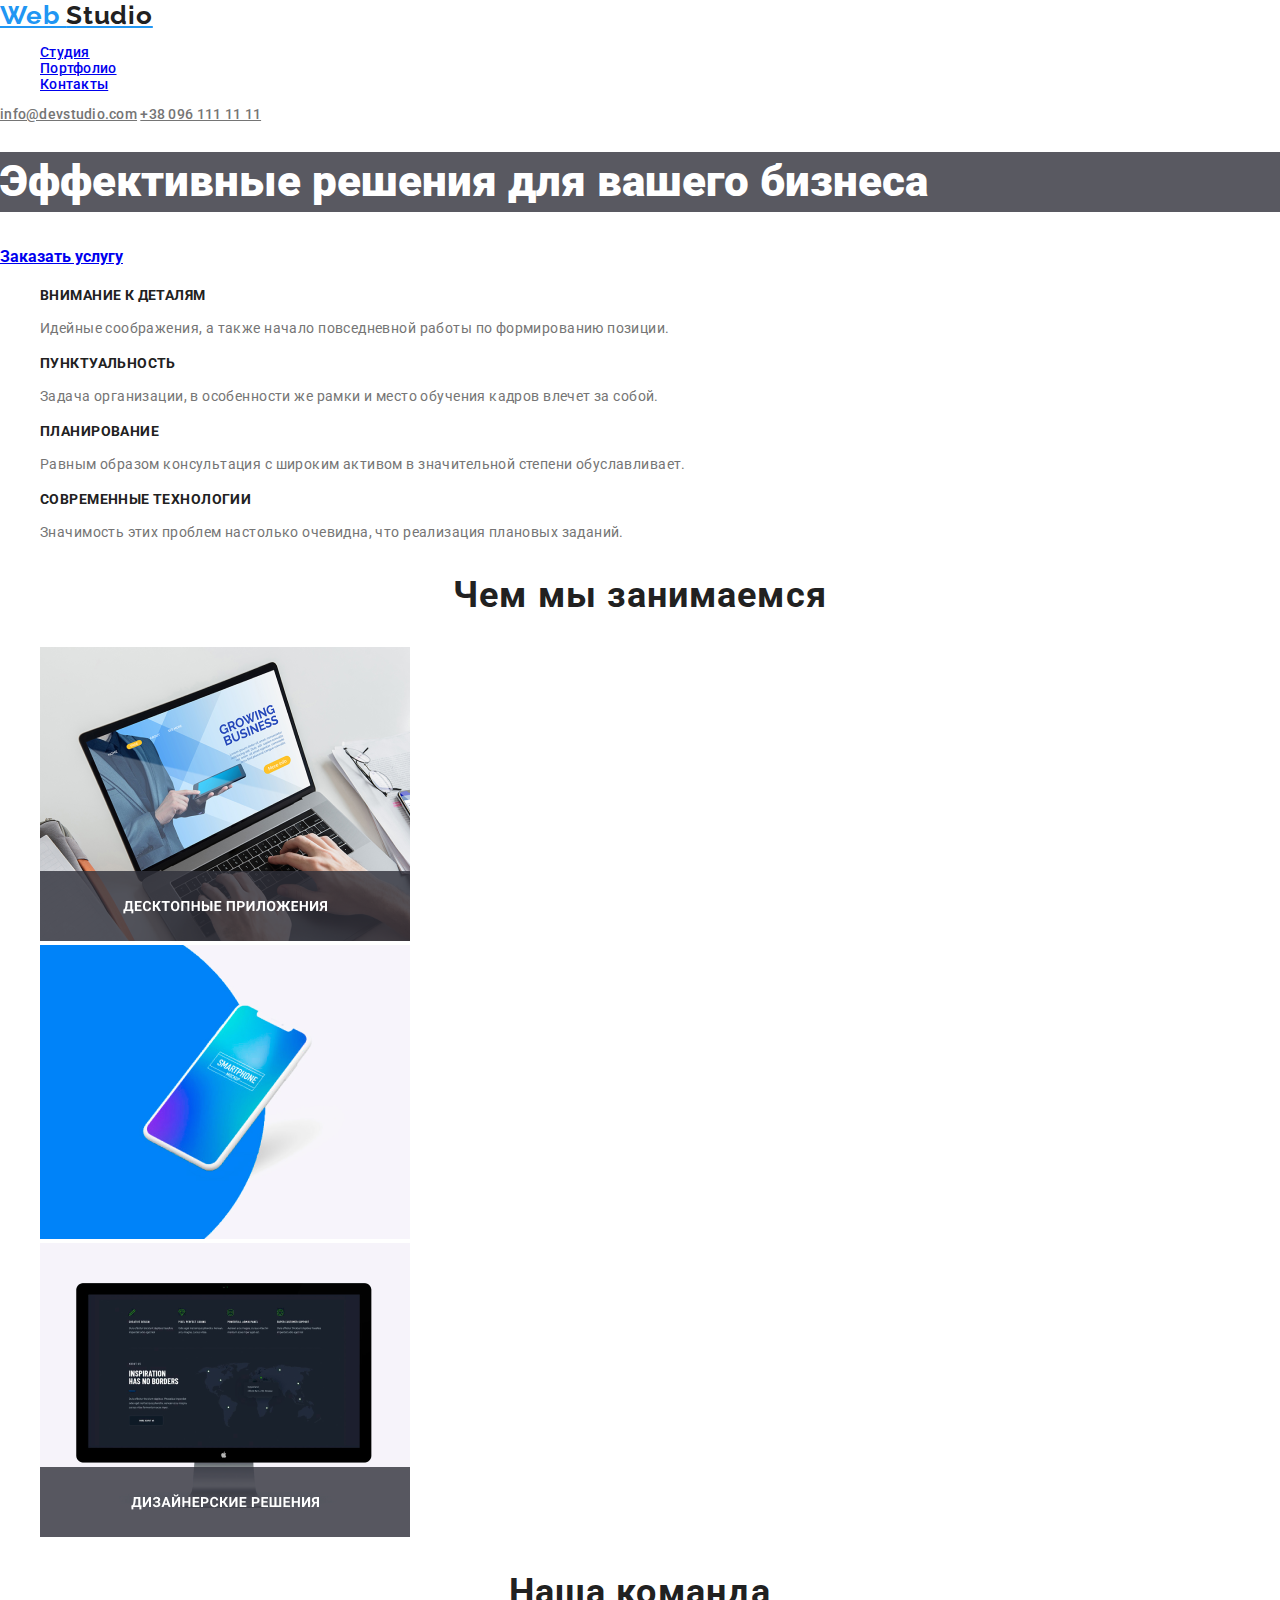
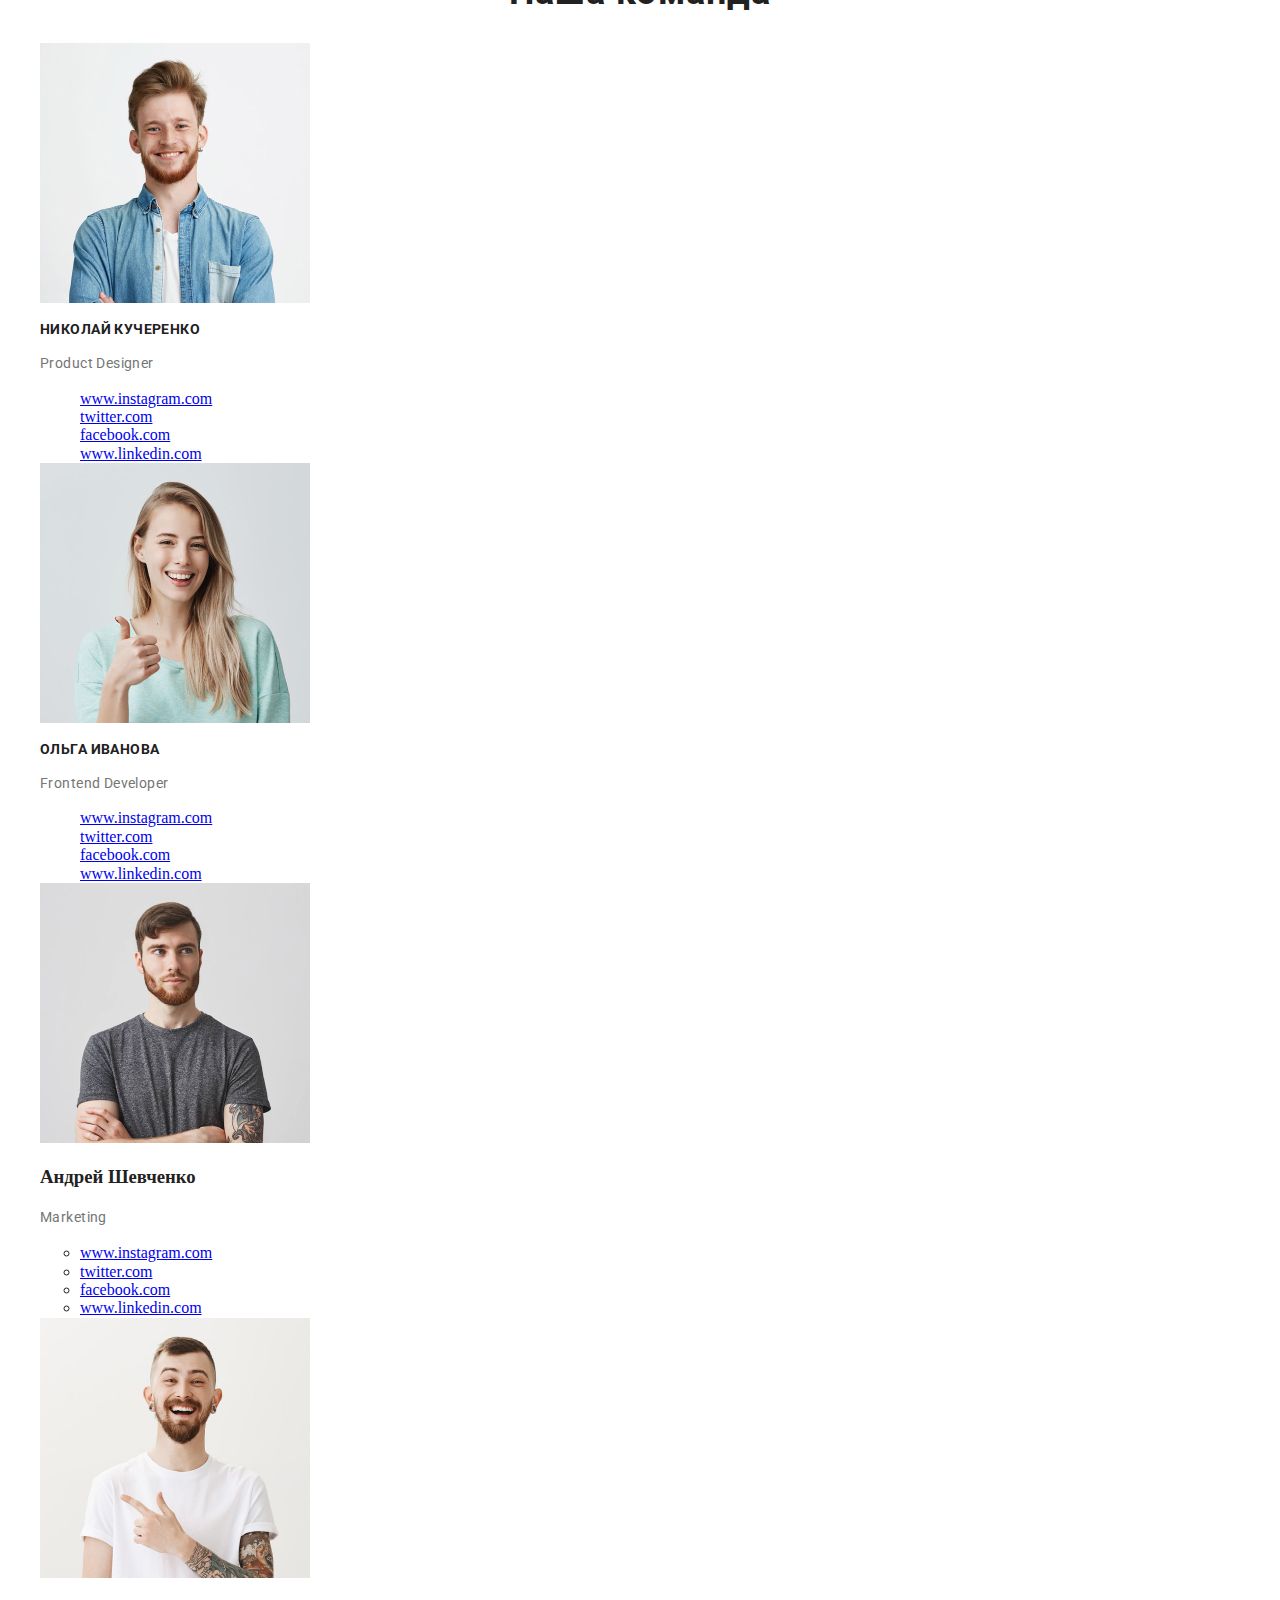
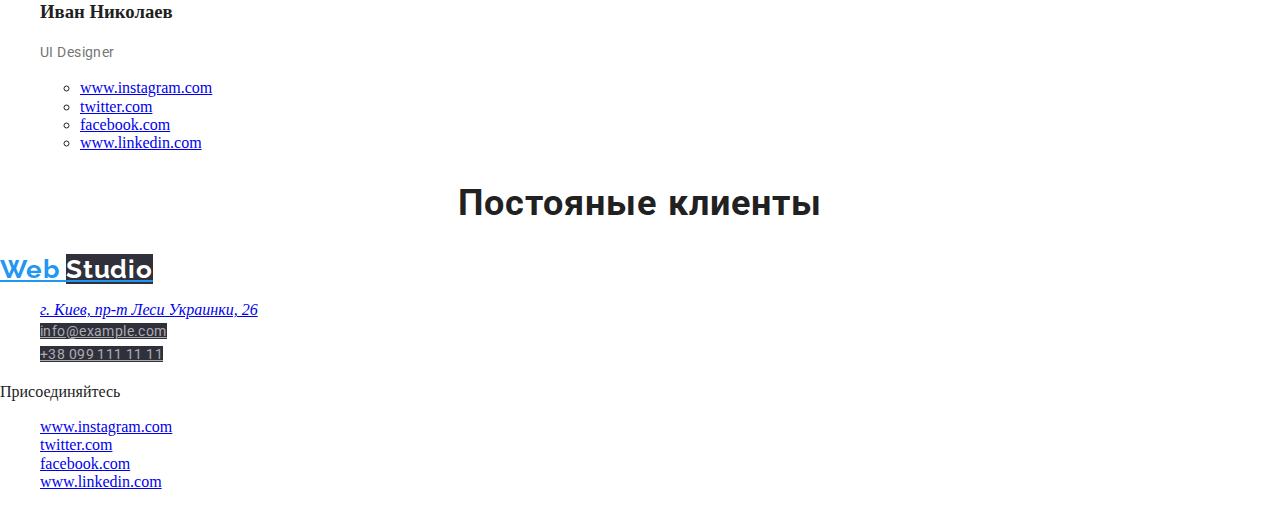
<file: index.html>
<!DOCTYPE html>
<html lang="ru">
  <head>
    <meta charset="UTF-8" />
    <meta name="viewport" content="width=device-width, initial-scale=1.0" />
    <title>Desktop</title>
    <link
      href="https://fonts.googleapis.com/css2?family=Raleway:wght@400;700&family=Roboto:wght@400;700&display=swap"
      rel="stylesheet"
    />
    <link rel="stylesheet" href="./css/normalize.css" />
    <link rel="stylesheet" href="./css/styles.css" />
  </head>
  <body>
    <header>
      <a href="/" class="logoweb">
        Web
        <span class="logostudio">Studio</span>
      </a>
      <nav class="menu-nav">
        <ul class="list">
          <li><a href="./index.html" class="link">Студия</a></li>
          <li><a href="./portfolio.html" class="link">Портфолио</a></li>
          <li><a href="#" class="link">Контакты</a></li>
        </ul>
        <!--Контакты-->
        <div class="menu-contacts">
          <a href="mailto:info@devstudio.com" class="linki"
            >info@devstudio.com</a
          >
          <a href="tel:+380961111111" class="linki">+38 096 111 11 11</a>
        </div>
      </nav>
    </header>

    <!-- Герой -->
    <main>
      <section class="hero">
        <h1 class="hero-title">Эффективные решения для вашего бизнеса</h1>
        <a href="./" class="hero-link">Заказать услугу</a>
      </section>

      <!--Особености-->
      <section class="section">
        <ul class="list">
          <li>
            <h2 class="section-features">Внимание к деталям</h2>
            <p class="section-text">
              Идейные соображения, а также начало повседневной работы по
              формированию позиции.
            </p>
          </li>
          <li>
            <h2 class="section-features">Пунктуальность</h2>
            <p class="section-text">
              Задача организации, в особенности же рамки и место обучения кадров
              влечет за собой.
            </p>
          </li>
          <li>
            <h2 class="section-features">Планирование</h2>
            <p class="section-text">
              Равным образом консультация с широким активом в значительной
              степени обуславливает.
            </p>
          </li>
          <li>
            <h2 class="section-features">Современные технологии</h2>
            <p class="section-text">
              Значимость этих проблем настолько очевидна, что реализация
              плановых заданий.
            </p>
          </li>
        </ul>
      </section>

      <!--Чем мы занимаемся-->
      <section class="section">
        <h2 class="section-work">Чем мы занимаемся</h2>
        <ul class="list">
          <li><img src="./imagess/box1.png" alt="Десктопные приложения" /></li>
          <li><img src="./imagess/box2.png" alt="Мобильные приложения" /></li>
          <li><img src="./imagess/box3.png" alt="Дизайнерские ришения" /></li>
        </ul>
      </section>

      <!--Наша команда-->
      <section class="section">
        <h2 class="section-team">Наша команда</h2>
        <ul class="list">
          <li>
            <img src="./imagess/foto1.jpg" alt="Фото1" />
            <h3 class="section-title">Николай Кучеренко</h3>
            <p lang="en" class="section-text">Product Designer</p>
            <ul class="list">
              <li>
                <a
                  href="https://www.instagram.com/"
                  target="_blank"
                  rel="noopener noreferrer"
                  aria-label="сылка Инстаграм"
                >
                  www.instagram.com
                </a>
              </li>
              <li>
                <a
                  href="https://twitter.com/"
                  target="_blank"
                  rel="noopener noreferrer"
                  aria-label="сылка Твитер"
                  >twitter.com</a
                >
              </li>
              <li>
                <a
                  href="https://facebook.com/"
                  target="_blank"
                  rel="noopener
                noreferrer"
                  aria-label="сылка Фейсбук"
                  >facebook.com</a
                >
              </li>
              <li>
                <a
                  href="https://www.linkedin.com/"
                  target="_blank"
                  rel="noopener
                noreferrer"
                  aria-label="сылка Линкедин"
                  >www.linkedin.com</a
                >
              </li>
            </ul>
          </li>
          <li>
            <img src="./imagess/foto2.jpg" alt="Фото2" />
            <h3 class="section-title">Ольга Иванова</h3>
            <p lang="en" class="section-text">Frontend Developer</p>
            <ul class="list">
              <li>
                <a
                  href="https://www.instagram.com/"
                  target="_blank"
                  rel="noopener noreferrer"
                  aria-label="сылка Инстаграм"
                >
                  www.instagram.com
                </a>
              </li>
              <li>
                <a
                  href="https://twitter.com/"
                  target="_blank"
                  rel="noopener noreferrer"
                  aria-label="сылка Твитер"
                  >twitter.com
                </a>
              </li>
              <li>
                <a
                  href="https://facebook.com/"
                  target="_blank"
                  rel="noopener
                noreferrer"
                  aria-label="сылка Фейсбук"
                  >facebook.com</a
                >
              </li>
              <li>
                <a
                  href="https://www.linkedin.com/"
                  target="_blank"
                  rel="noopener
                noreferrer"
                  aria-label="сылка Линкедин"
                  >www.linkedin.com</a
                >
              </li>
            </ul>
          </li>
          <li class="list">
            <img src="./imagess/foto3.jpg" alt="Фото3" />
            <h3 class="section-name">Андрей Шевченко</h3>
            <p lang="en" class="section-text">Marketing</p>
            <ul>
              <li>
                <a
                  href="https://www.instagram.com/"
                  target="_blank"
                  rel="noopener
                          noreferrer"
                  aria-label="сылка Инстаграм"
                  >www.instagram.com</a
                >
              </li>
              <li>
                <a
                  href="https://twitter.com/"
                  target="_blank"
                  rel="noopener
                          noreferrer"
                  aria-label="сылка Твитер"
                  >twitter.com</a
                >
              </li>
              <li>
                <a
                  href="https://facebook.com/"
                  target="_blank"
                  rel="noopener
                          noreferrer"
                  aria-label="сылка Фейсбук"
                  >facebook.com</a
                >
              </li>
              <li>
                <a
                  href="https://www.linkedin.com/"
                  target="_blank"
                  rel="noopener
                          noreferrer"
                  aria-label="сылка Линкедин"
                  >www.linkedin.com</a
                >
              </li>
            </ul>
          </li>
          <li class="list">
            <img src="./imagess/foto4.jpg" alt="Фото4" />
            <h3 class="section-name">Иван Николаев</h3>
            <p lang="en" class="section-text">UI Designer</p>
            <ul>
              <li>
                <a
                  href="https://www.instagram.com/"
                  target="_blank"
                  rel="noopener
                          noreferrer"
                  aria-label="сылка Инстаграм"
                  >www.instagram.com</a
                >
              </li>
              <li>
                <a
                  href="https://twitter.com/"
                  target="_blank"
                  rel="noopener
                          noreferrer"
                  aria-label="сылка Твитер"
                  >twitter.com</a
                >
              </li>
              <li>
                <a
                  href="https://facebook.com/"
                  target="_blank"
                  rel="noopener
                          noreferrer"
                  aria-label="сылка Фейсбук"
                  >facebook.com</a
                >
              </li>
              <li>
                <a
                  href="https://www.linkedin.com/"
                  target="_blank"
                  rel="noopener
                          noreferrer"
                  aria-label="сылка Линкедин"
                  >www.linkedin.com</a
                >
              </li>
            </ul>
          </li>
        </ul>
      </section>

      <!-- Постояные клменты-->
      <section class="section">
        <h2 class="section-client">Постояные клиенты</h2>
        <ul class="list">
          <li></li>
          <li></li>
          <li></li>
          <li></li>
          <li></li>
          <li></li>
        </ul>
      </section>
    </main>
    <!--Подвал-->
    <footer class="foot">
      <section>
        <a href="./" class="logoweb">
          Web
          <span class="logostudio">
            Studio
          </span>
        </a>
        <div class="info">
          <address>
            <ul class="list">
              <li>
                <a
                  href="#"
                  target="_blank"
                  rel="noreferrer norooperer"
                  class="ingo-navigation"
                  >г. Киев, пр-т Леси Украинки, 26
                </a>
              </li>
              <li>
                <a href="mailto:info@example.com" class="info-mail"
                  >info@example.com</a
                >
              </li>
              <li>
                <a href="tel:+380991111111" class="info-tel"
                  >+38 099 111 11 11</a
                >
              </li>
            </ul>
          </address>
        </div>
      </section>
      <section>
        <div>
          <span>Присоединяйтесь</span>
          <ul class="list">
            <li>
              <a
                href="https://www.instagram.com/"
                target="_blank"
                rel="noopener
                          noreferrer"
                aria-label="сылка Инстаграм"
                >www.instagram.com</a
              >
            </li>
            <li>
              <a
                href="https://twitter.com/"
                target="_blank"
                rel="noopener
                          noreferrer"
                aria-label="сылка Твитер"
                >twitter.com</a
              >
            </li>
            <li>
              <a
                href="https://facebook.com/"
                target="_blank"
                rel="noopener
                          noreferrer"
                aria-label="сылка Фейсбук"
                >facebook.com</a
              >
            </li>
            <li>
              <a
                href="https://www.linkedin.com/"
                target="_blank"
                rel="noopener
                          noreferrer"
                aria-label="сылка Линкедин"
                >www.linkedin.com</a
              >
            </li>
          </ul>
        </div>
      </section>
    </footer>
  </body>
</html>
</file>
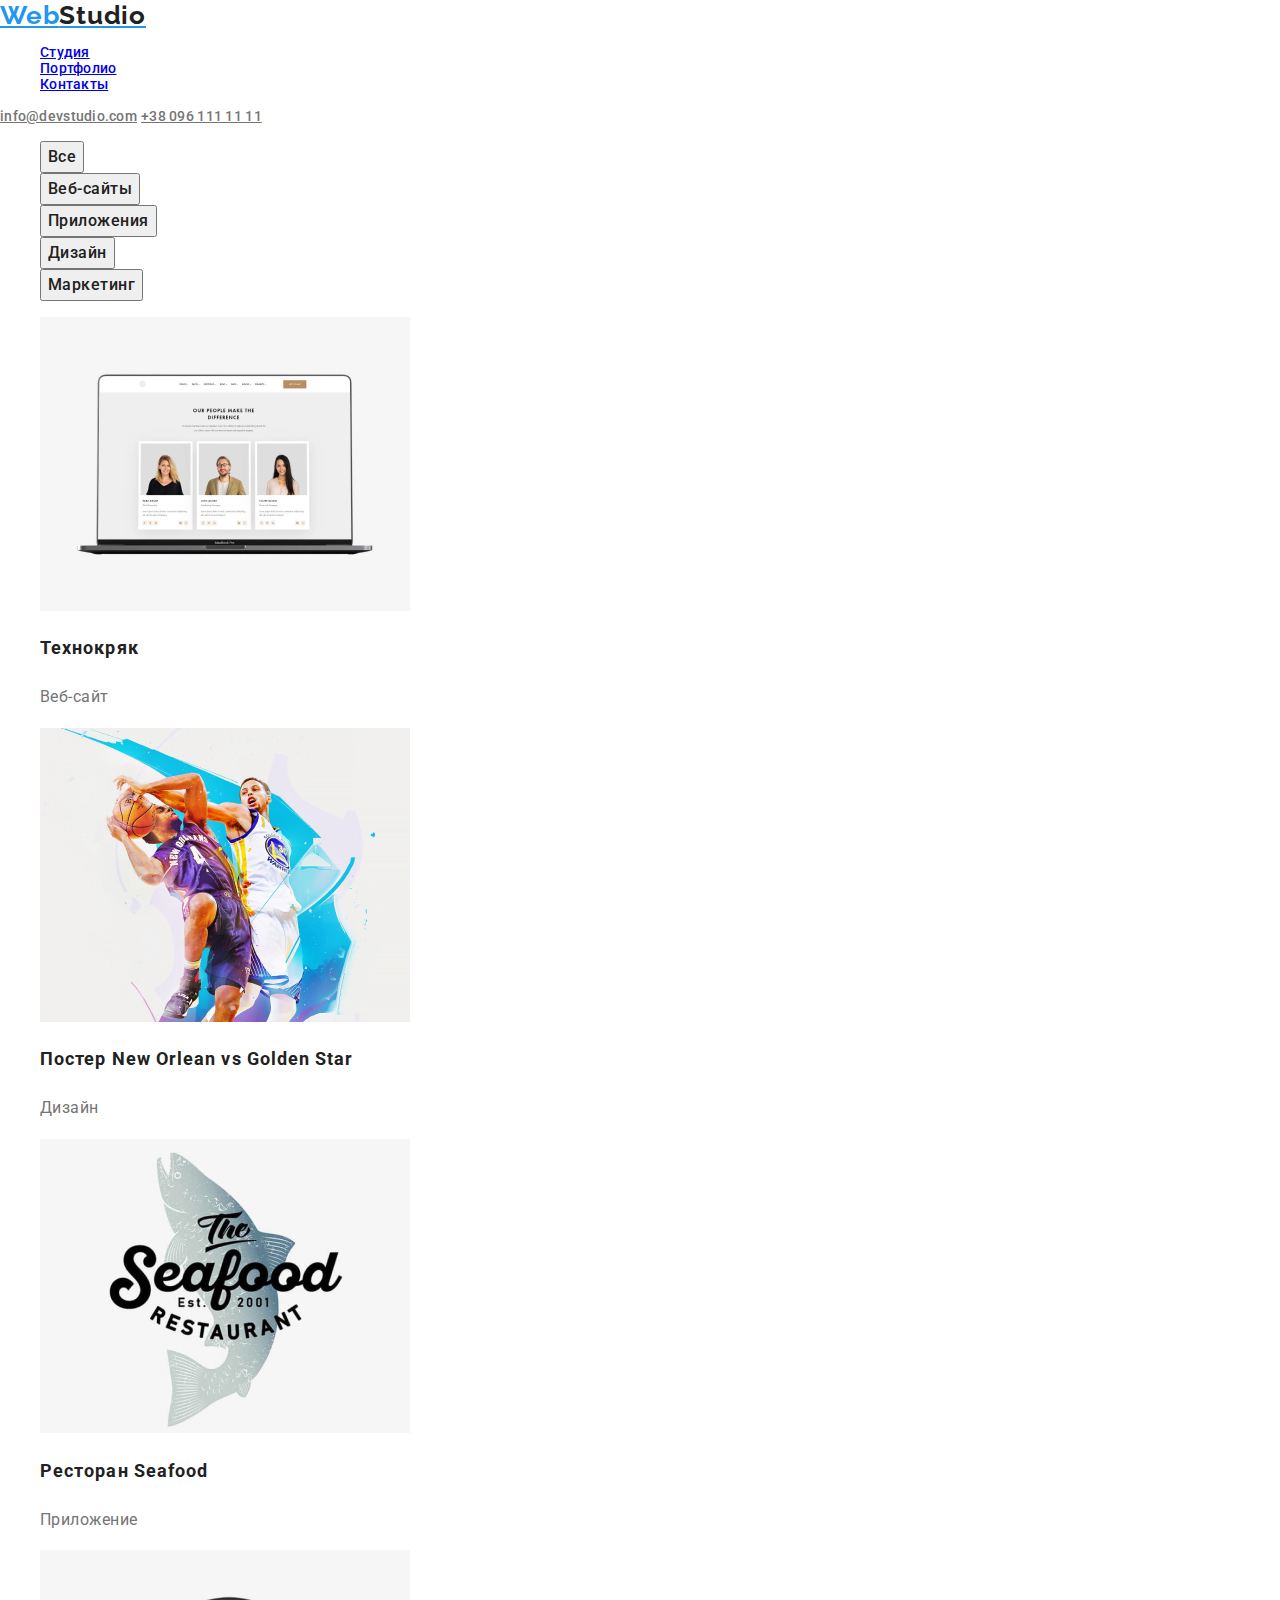
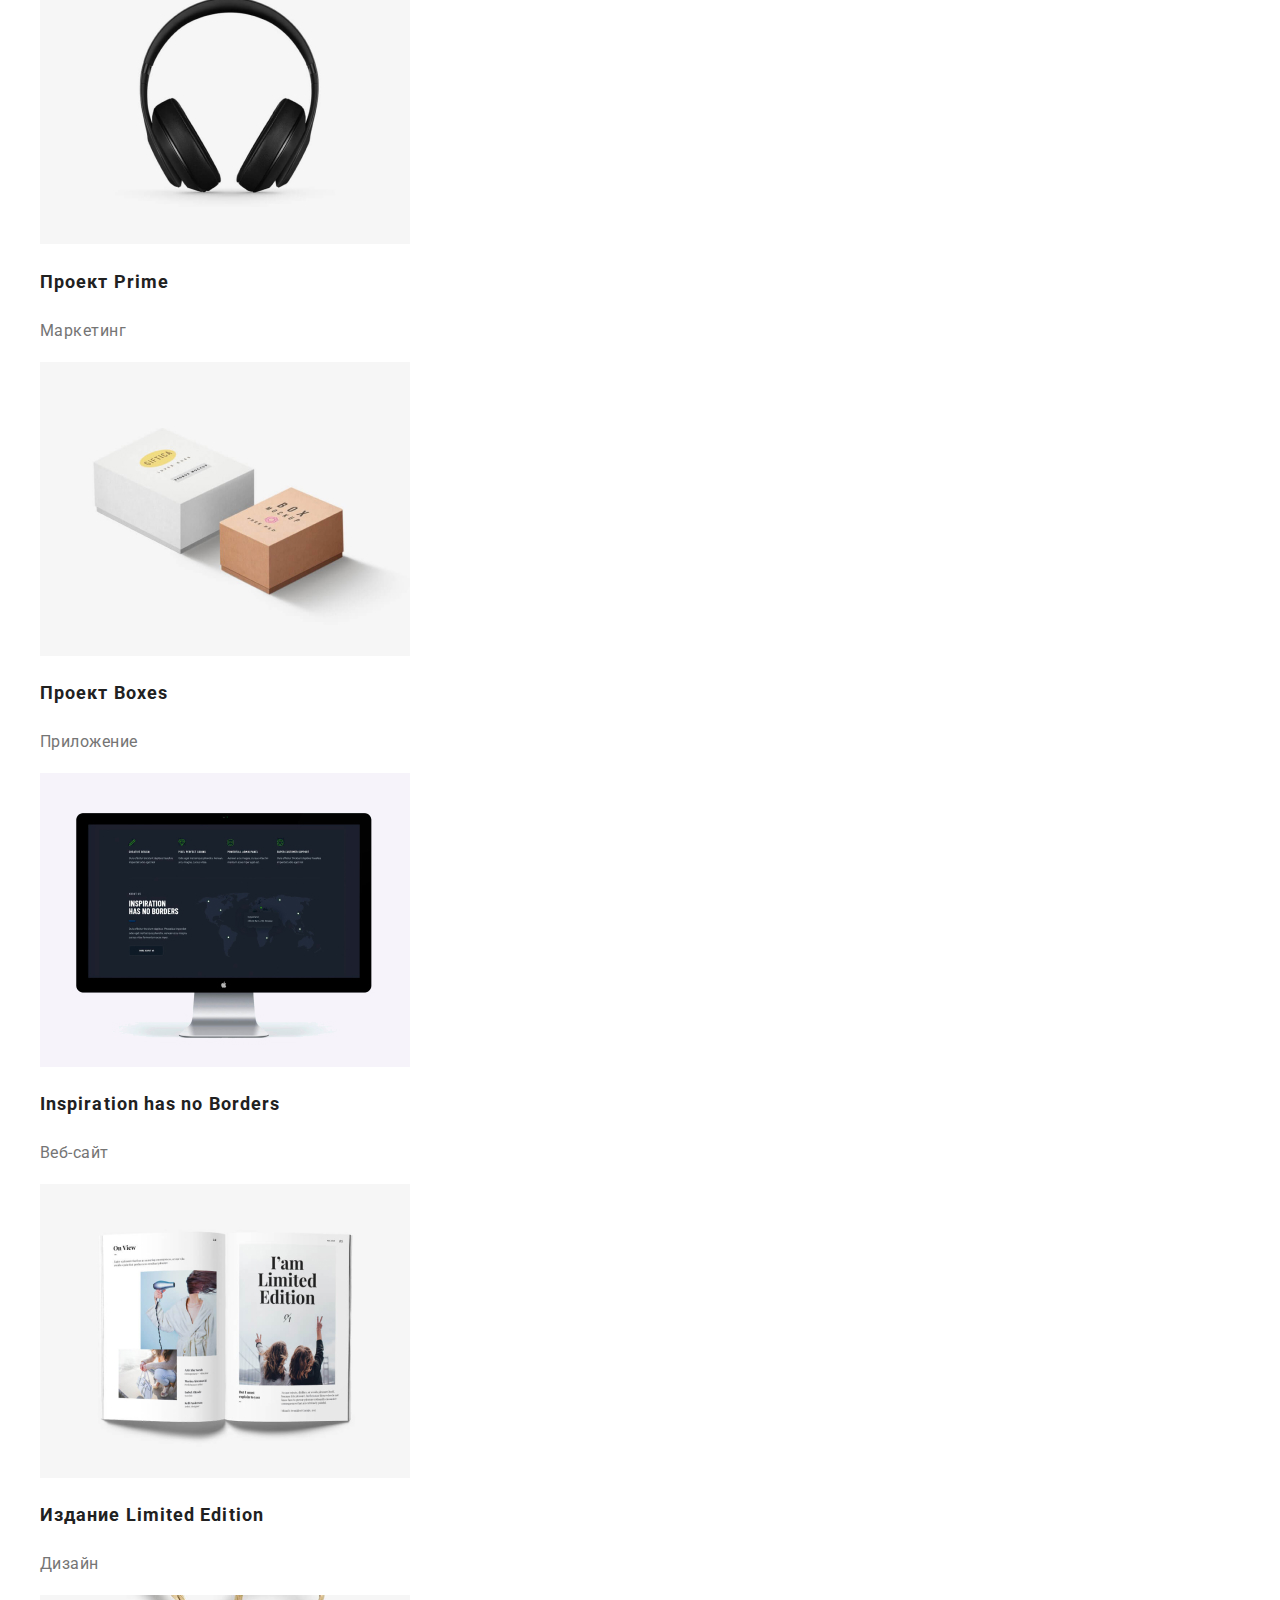
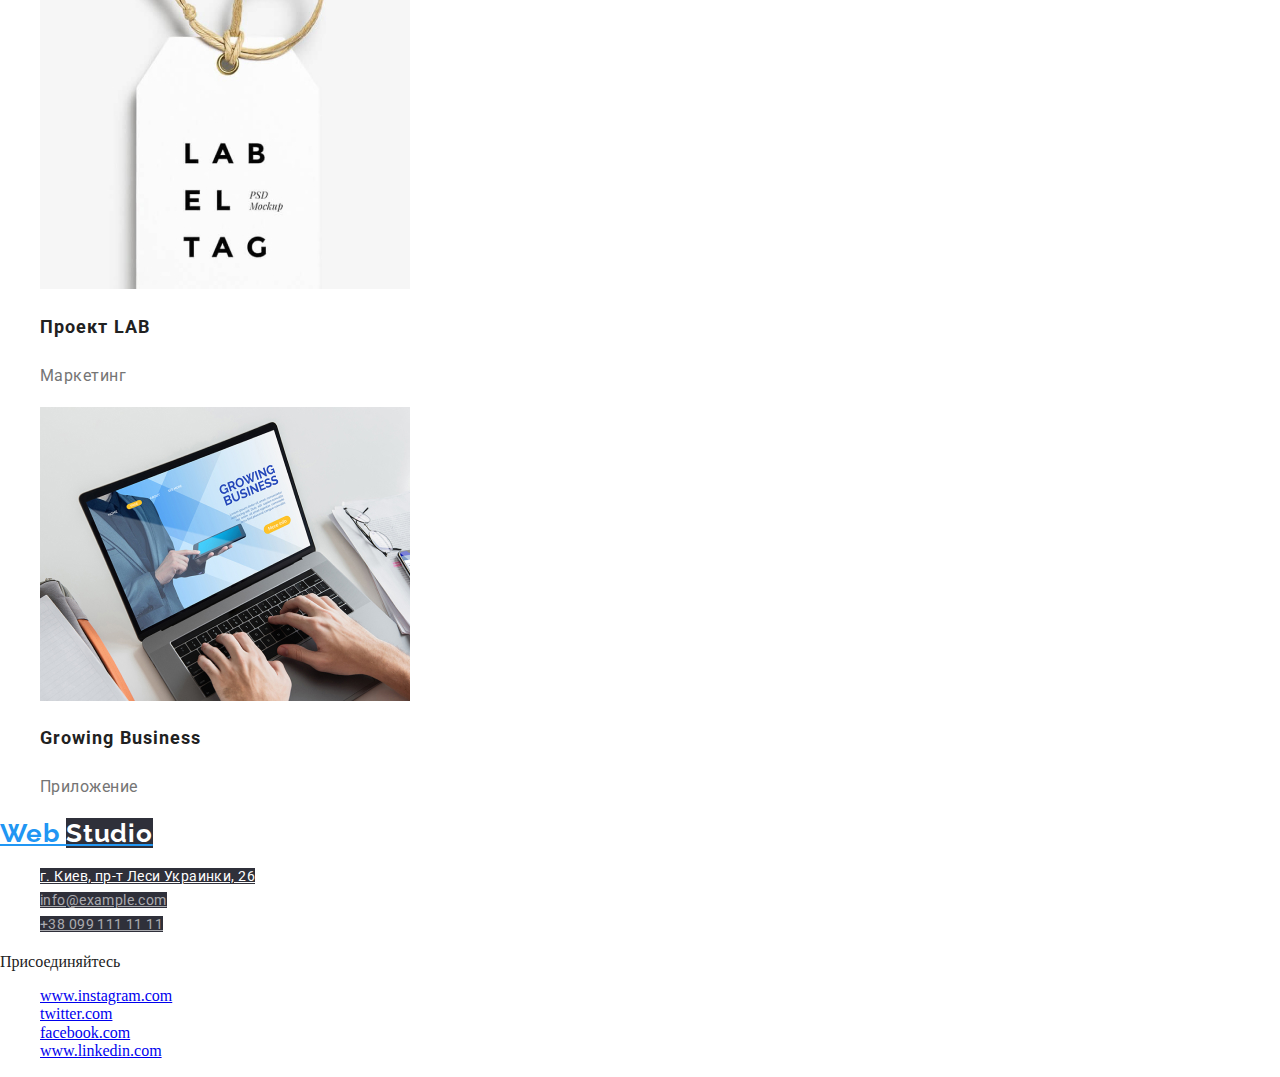
<file: portfolio.html>
<!DOCTYPE html>
<html lang="ru">
  <head>
    <meta charset="UTF-8" />
    <meta name="viewport" content="width=device-width, initial-scale=1.0" />
    <title>Portfolio</title>
    <link
      href="https://fonts.googleapis.com/css2?family=Raleway:wght@400;700&family=Roboto:wght@400;700&display=swap"
      rel="stylesheet"
    />
    <link rel="stylesheet" href="./css/normalize.css" />
    <link rel="stylesheet" href="./css/styles.css" />
  </head>
  <body>
    <header>
      <a href="/" class="logoweb">Web<span class="logostudio">Studio</span></a>
      <nav class="menu-nav">
        <ul class="list">
          <li><a href="./index.html" class="link">Студия</a></li>
          <li><a href="./portfolio.html" class="link">Портфолио</a></li>
          <li><a href="#" class="link">Контакты</a></li>
        </ul>
      </nav>
      <!--Контакты-->
      <div class="menu-contacts">
        <a href="mailto:info@devstudio.com" class="linki">info@devstudio.com</a>
        <a href="tel:+380961111111" class="linki">+38 096 111 11 11</a>
      </div>
    </header>

    <!-- Герой -->
    <main>
      <!--Фільтр-->
      <section class="button">
        <ul class="btn list">
          <li><button type="button" class="btn-filtr">Все</button></li>
          <li><button type="button" class="btn-filtr">Веб-сайты</button></li>
          <li><button type="button" class="btn-filtr">Приложения</button></li>
          <li><button type="button" class="btn-filtr">Дизайн</button></li>
          <li><button type="button" class="btn-filtr">Маркетинг</button></li>
        </ul>

        <!--Проекти-->
        <ul class="project list">
          <li>
            <a href="#" class="project-link"> </a>
            <img src="./imagess/imgproject1.jpg" alt="Веб-сайт" />
            <h2 class="project-title">Технокряк</h2>
            <p class="project-text">Веб-сайт</p>
          </li>
          <li>
            <img src="./imagess/imgproject2.jpg" alt="Дизайн" />
            <h2 class="project-title">Постер New Orlean vs Golden Star</h2>
            <p class="project-text">Дизайн</p>
          </li>
          <li>
            <img src="./imagess/imgproject3.jpg" alt="Приложение" />
            <h2 class="project-title">Ресторан Seafood</h2>
            <p class="project-text">Приложение</p>
          </li>
          <li>
            <img src="./imagess/imgproject4.jpg" alt="Маркетинг" />
            <h2 class="project-title">Проект Prime</h2>
            <p class="project-text">Маркетинг</p>
          </li>
          <li>
            <img src="./imagess/imgproject5.jpg" alt="Приложение" />
            <h2 class="project-title">Проект Boxes</h2>
            <p class="project-text">Приложение</p>
          </li>
          <li>
            <img src="./imagess/imgproject6.jpg" alt="Веб-сайт" />
            <h2 class="project-title">Inspiration has no Borders</h2>
            <p class="project-text">Веб-сайт</p>
          </li>
          <li>
            <img src="./imagess/imgproject7.jpg" alt="Дизайн" />
            <h2 class="project-title">Издание Limited Edition</h2>
            <p class="project-text">Дизайн</p>
          </li>
          <li>
            <img src="./imagess/imgproject8.jpg" alt="Маркетинг" />
            <h2 class="project-title">Проект LAB</h2>
            <p class="project-text">Маркетинг</p>
          </li>
          <li>
            <img src="./imagess/imgproject9.jpg" alt="Приложение" />
            <h2 class="project-title">Growing Business</h2>
            <p class="project-text">Приложение</p>
          </li>
        </ul>
      </section>
    </main>
    <!--Подвал-->
    <footer>
      <section class="foot">
        <a href="./" class="logoweb">
          Web
          <span class="logostudio">Studio</span>
        </a>
        <div class="info">
          <address>
            <ul class="list">
              <li>
                <a
                  href="#"
                  target="_blank"
                  rel="noorepener noreferrer"
                  class="info-navigation"
                  >г. Киев, пр-т Леси Украинки, 26
                </a>
              </li>
              <li>
                <a href="mailito:info@example.com" class="info-mail">
                  info@example.com
                </a>
              </li>
              <li>
                <a href="tel:+380991111111" class="info-tel">
                  +38 099 111 11 11
                </a>
              </li>
            </ul>
          </address>
        </div>
      </section>
      <section>
        <div>
          <span>Присоединяйтесь</span>
          <ul class="list">
            <li>
              <a
                href="https://www.instagram.com/"
                target="_blank"
                rel="noopener noreferrer"
                aria-label="сылка Инстаграм"
                >www.instagram.com
              </a>
            </li>
            <li>
              <a
                href="https://twitter.com/"
                target="_blank"
                rel="noopener noreferrer"
                aria-label="сылка Твитер"
                >twitter.com
              </a>
            </li>
            <li>
              <a
                href="https://facebook.com/"
                target="_blank"
                rel="noopener noreferrer"
                aria-label="сылка Фейсбук"
                >facebook.com
              </a>
            </li>
            <li>
              <a
                href="https://www.linkedin.com/"
                target="_blank"
                rel="noopener noreferrer"
                aria-label="сылка Линкедин"
                >www.linkedin.com
              </a>
            </li>
          </ul>
        </div>
      </section>
    </footer>
  </body>
</html>
</file>
<file: css/styles.css>
/* Основной цвет текста #212121 */

/* Вторичный цвет текста #757575 */

/* Белый #FFFFFF */

/* Акцент #2196F3; */

/* Вторичный цвет фона #F5F4FA */

/* font-family: 'Raleway', sans-serif;
font-family: 'Roboto', sans-serif; */

:root {
  --primary-text-color: #757575;
  --title-text-color: #212121;
  --accent-color: #2196f3;
  --white-color: #ffffff;
  --primary-background-color: #f5f4fa;
}

body {
  background-color: var(--white-color);
  color: var(--title-text-color);
}

.list {
  list-style: none;
}

/* Логотип */
.logoweb {
  color: var(--accent-color);
  font-family: "Raleway", sans-serif;
  font-style: normal;
  font-weight: bold;
  font-size: 26px;
  line-height: 1.19;
  letter-spacing: 0.03em;
}
.logostudio {
  color: var(--title-text-color);
  font-family: "Raleway", sans-serif;
  font-style: normal;
  font-weight: bold;
  font-size: 26px;
  line-height: 1.19;
  letter-spacing: 0.03em;
}
.foot .logostudio {
  color: var(--white-color);
  font-family: "Raleway", sans-serif;
  font-style: normal;
  font-weight: bold;
  font-size: 26px;
  line-height: 1.19;
  letter-spacing: 0.03em;
  background: #2f303a;
}

/* Навигацыя */
.menu-nav {
  color: var(--title-text-color);
  font-family: "Roboto", sans-serif;
  font-style: normal;
  font-weight: 500;
  font-size: 14px;
  line-height: 1.14;
  letter-spacing: 0.02em;
}
.link:hover,
:focus {
  background: var(--accent-color);
}

/* Контакты */
.menu-contacts .linki {
  font-family: "Roboto", sans-serif;
  font-style: normal;
  font-weight: 500;
  font-size: 14px;
  line-height: 1.14;
  letter-spacing: 0.02em;
  color: var(--primary-text-color);
}
.linki:hover,
:focus {
  background: var(--accent-color);
}

/* Стили для Studio */
/* Hero */
.hero-title {
  color: var(--white-color);
  background: rgba(47, 48, 58, 0.8);
  font-family: "Roboto", sans-serif;
  font-style: normal;
  font-weight: 900;
  font-size: 44px;
  line-height: 1.36;
}
.hero-link {
  font-family: "Roboto", sans-serif;
  font-style: normal;
  font-weight: bold;
  font-size: 16px;
  line-height: 1.87;
}

/* section */
.section-features {
  font-family: "Roboto", sans-serif;
  font-weight: bold;
  font-size: 14px;
  line-height: 16px;
  letter-spacing: 0.03em;
  text-transform: uppercase;
  font-style: normal;
  color: #212121;
}
.section-work,
.section-team,
.section-client {
  font-family: Roboto;
  font-style: normal;
  font-weight: bold;
  font-size: 36px;
  line-height: 1.16;
  text-align: center;
  letter-spacing: 0.03em;
  color: #212121;
}

.section-title {
  font-family: "Roboto", sans-serif;
  font-style: normal;
  font-weight: bold;
  font-size: 14px;
  line-height: 1.14;
  letter-spacing: 0.03em;
  text-transform: uppercase;
  color: var(--title-text-color);
}
.section-text {
  font-family: "Roboto", sans-serif;
  font-style: normal;
  font-weight: normal;
  font-size: 14px;
  line-height: 1.71;
  letter-spacing: 0.03em;
  color: var(--primary-text-color);
}

/* Стили для Portfolio */
/* Фильтр */

.btn-filtr {
  font-family: Roboto;
  font-weight: 500;
  font-size: 16px;
  line-height: 1.62;
  font-style: normal;
  letter-spacing: 0.03em;
  color: #212121;
}
.btn .btn-filtr:hover,
:focus {
  background: #2196f3;
  color: white;
}
/* Проеткы */
.project-link {
}
.project-title {
  font-style: normal;
  font-family: "Roboto", sans-serif;
  font-weight: bold;
  font-size: 18px;
  line-height: 2;
  letter-spacing: 0.06em;
  color: var(--title-text-color);
}
.project-text {
  font-family: "Roboto", sans-serif;
  font-style: normal;
  font-weight: normal;
  font-size: 16px;
  line-height: 1.87;
  letter-spacing: 0.03em;
  color: var(--primary-text-color);
}

/* Дополнительня информация */
.info-navigation {
  font-family: "Roboto", sans-serif;
  font-style: normal;
  font-weight: normal;
  font-size: 14px;
  line-height: 1.71;
  letter-spacing: 0.03em;
  color: #ffffff;
  background-color: #2f303a;
}
.info-mail {
  font-family: "Roboto", sans-serif;
  font-style: normal;
  font-weight: normal;
  font-size: 14px;
  line-height: 1.71;
  letter-spacing: 0.03em;
  color: rgba(255, 255, 255, 0.6);
  background: #2f303a;
}
.info-tel {
  font-family: "Roboto", sans-serif;
  font-style: normal;
  font-weight: normal;
  font-size: 14px;
  line-height: 1.71;
  letter-spacing: 0.03em;
  color: rgba(255, 255, 255, 0.6);
  background: #2f303a;
}
</file>
